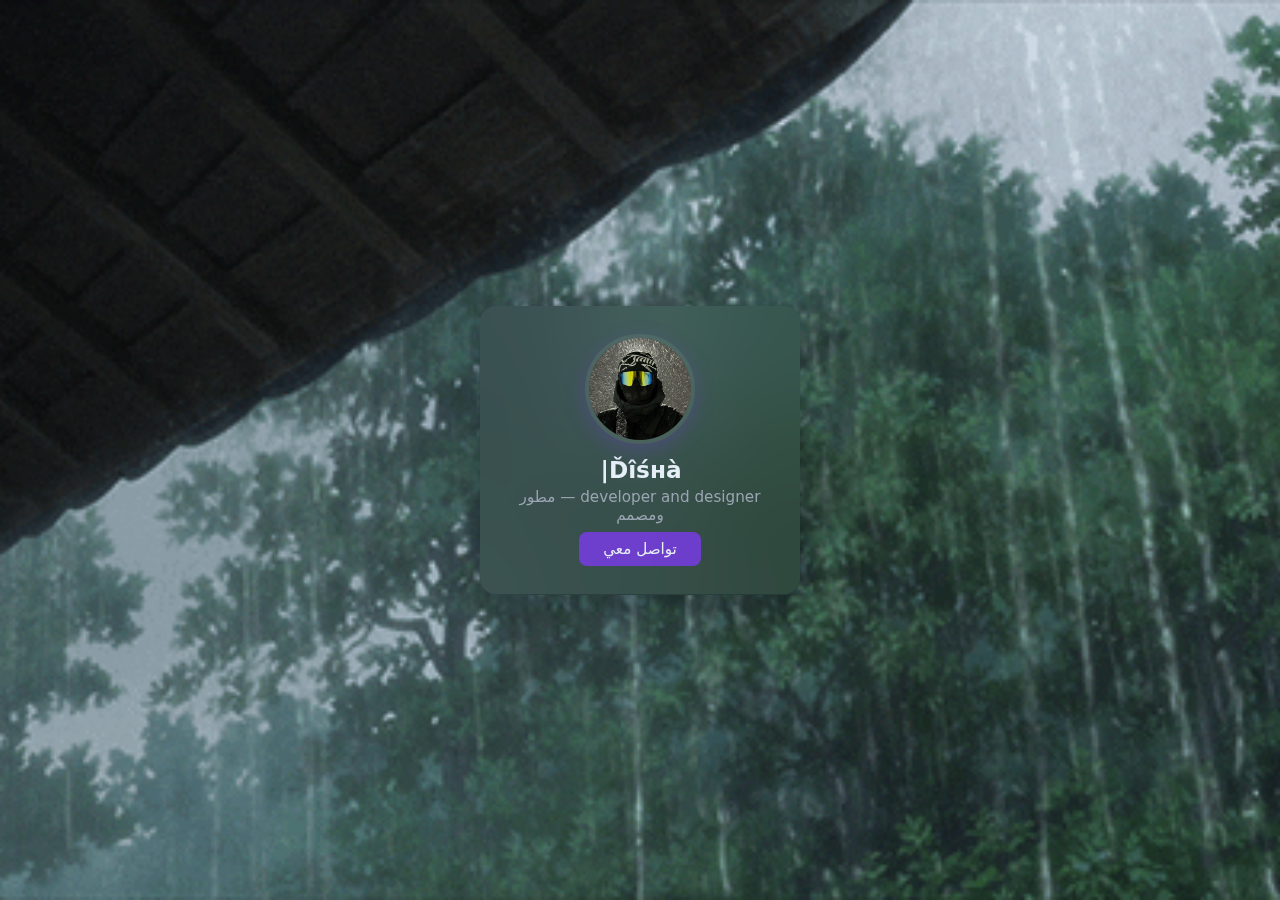
<file: index.html>
<!doctype html>
<html lang="ar" dir="rtl">
<head>
  <meta charset="utf-8">
  <meta name="viewport" content="width=device-width,initial-scale=1">
  <title>Ďîśʜà</title>
  <link rel="stylesheet" href="styles.css">
</head>
<body>
  <main class="center">
    <div class="card" id="card">
      <img src="avatar.svg" alt="avatar" class="avatar" id="avatar">
      <h1 class="name" id="typewriter"></h1>
      <div class="profile-footer">
        <p class="role">developer and designer — مطور ومصمم</p>
        <a href="social.html" class="social-link-btn">تواصل معي</a>
      </div>
    </div>
  </main>
  
  <!-- Background audio (place bg.mp3 in the same folder) -->
  <audio id="bg-audio" src="bg.mp3" loop preload="auto"></audio>

  <script src="script.js" defer></script>
</body>
</html>
</file>
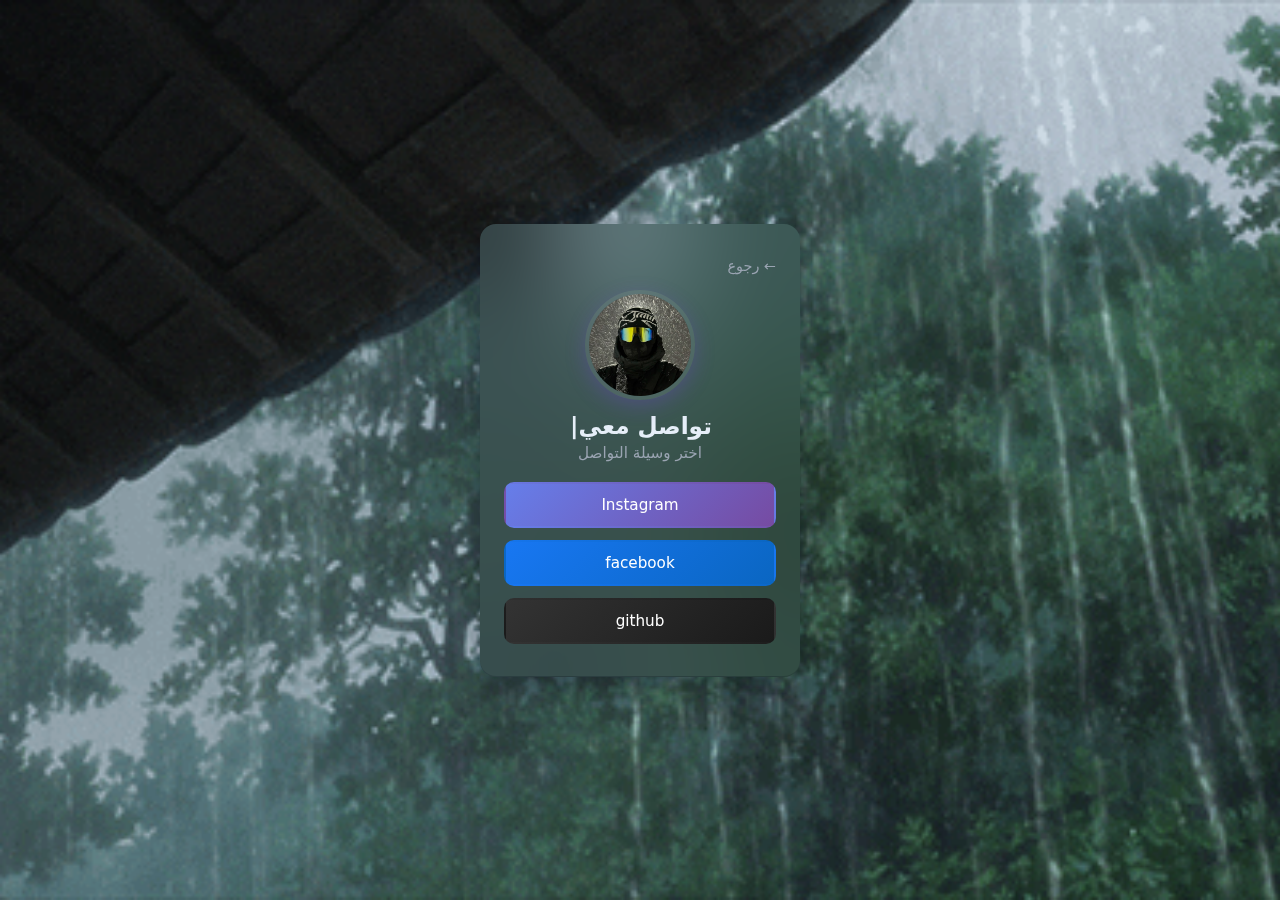
<file: social.html>
<!doctype html>
<html lang="ar" dir="rtl">
<head>
  <meta charset="utf-8">
  <meta name="viewport" content="width=device-width,initial-scale=1">
  <title>تواصل معي — Ďîśʜà</title>
  <link rel="stylesheet" href="styles.css">
</head>
<body>
  <main class="center">
    <div class="card social-card" id="card">
      <a href="index.html" class="back-btn">← رجوع</a>
      <img src="avatar.svg" alt="avatar" class="avatar" id="avatar">
      <h1 class="name">تواصل معي</h1>
      <p class="role">اختر وسيلة التواصل</p>
      
      <div class="social-buttons">
        <a href="https://www.instagram.com/mostafablayz/" target="_blank" rel="noopener" class="social-btn instagram">
          <span>Instagram</span>
        </a>
        <a href="https://www.facebook.com/profile.php?id=61583795862854" target="_blank" rel="noopener" class="social-btn facebook">
          <span>facebook</span>
        </a>
        <a href="https://github.com/disha979" target="_blank" rel="noopener" class="social-btn github">
          <span>github</span>
        </a>
      </div>
    </div>
  </main>
  
  <!-- Background audio (shared from main page) -->
  <audio id="bg-audio" src="bg.mp3" loop preload="auto"></audio>

  <script src="script.js" defer></script>
</body>
</html>
</file>
<file: styles.css>
:root{
  --bg:#0f1724;
  --card:#0b1320;
  --accent:#7c3aed;
  --muted:#9aa4b2;
}
*{box-sizing:border-box}
html,body{height:100%;margin:0;font-family:Inter, system-ui, Arial, sans-serif;color:#e6eef8}
body{background-image:url('bg.gif');background-size:cover;background-position:center;background-attachment:fixed;background-repeat:no-repeat}
.center{min-height:100vh;display:flex;align-items:center;justify-content:center;padding:2rem}
.card{width:320px;max-width:90vw;padding:28px;border-radius:16px;background:rgba(8,12,20,0.45);box-shadow:0 8px 30px rgba(2,6,23,0.6);transform-style:preserve-3d;transition:transform 0.12s ease-out}
.avatar{width:110px;height:110px;border-radius:50%;display:block;margin:0 auto 12px;border:4px solid rgba(255,255,255,0.06);box-shadow:0 6px 20px rgba(124,58,237,0.18)}
.name{font-size:1.45rem;text-align:center;margin:6px 0 4px;min-height:1.8rem}
.name::after{content:'|';animation:blink 1s infinite;margin-left:2px}
@keyframes blink{0%{opacity:1}49%{opacity:1}50%{opacity:0}100%{opacity:0}}
.role{font-size:0.95rem;text-align:center;color:var(--muted);margin:0}
.info{font-size:0.85rem;text-align:center;color:var(--muted);margin-top:12px}

/* Profile footer with inline button */
.profile-footer{display:flex;flex-direction:column;align-items:center;gap:8px}
.profile-footer .social-link-btn{margin-top:0;margin-left:0}

/* Card fully transparent with heavy blur */
.card{position:relative;z-index:2;width:320px;max-width:90vw;padding:28px;border-radius:16px;background:rgba(8,12,20,0);box-shadow:0 8px 30px rgba(2,6,23,0.3);transform-style:preserve-3d;transition:transform 0.12s ease-out;backdrop-filter:blur(60px);-webkit-backdrop-filter:blur(60px)}

.avatar{width:110px;height:110px;border-radius:50%;display:block;margin:0 auto 12px;border:4px solid rgba(255,255,255,0.08);box-shadow:0 6px 20px rgba(124,58,237,0.25);position:relative;z-index:3}

/* small responsive tweaks */
@media (max-width:420px){.card{padding:20px}.avatar{width:92px;height:92px}}

/* fallback animation for missing GIF */
@keyframes bgShift{
  0%{background-position:0% 50%}
  50%{background-position:100% 50%}
  100%{background-position:0% 50%}
}

/* small unobtrusive play button for when autoplay is blocked */
/* (play button removed — autoplay handled via JS and first-interaction fallback) */

/* Social link button under name */
.social-link-btn{display:inline-block;margin-top:12px;padding:8px 24px;background:rgba(124,58,237,0.8);color:#e6eef8;text-decoration:none;border-radius:8px;font-size:0.95rem;transition:all 0.2s ease;border:0;cursor:pointer}
.social-link-btn:hover{background:rgba(124,58,237,1);transform:translateY(-2px);box-shadow:0 4px 12px rgba(124,58,237,0.4)}
/* Social page layout */
.social-card{padding:32px 24px !important}
.back-btn{display:inline-block;color:var(--muted);text-decoration:none;font-size:0.9rem;margin-bottom:16px;transition:color 0.2s}
.back-btn:hover{color:#e6eef8}

.social-buttons{display:flex;flex-direction:column;gap:12px;margin-top:20px}
.social-btn{display:flex;align-items:center;justify-content:center;padding:12px 20px;border-radius:10px;text-decoration:none;color:#fff;font-weight:500;font-size:0.95rem;transition:all 0.2s ease;border:2px solid transparent}
.social-btn:hover{transform:translateY(-3px);box-shadow:0 6px 16px rgba(0,0,0,0.3)}

.social-btn.instagram{background:linear-gradient(135deg, #667eea 0%, #764ba2 100%)}
.social-btn.twitter{background:linear-gradient(135deg, #1DA1F2 0%, #0088cc 100%)}
.social-btn.discord{background:linear-gradient(135deg, #5865F2 0%, #404EED 100%)}
.social-btn.facebook{background:linear-gradient(135deg, #1877F2 0%, #0A66C2 100%)}
.social-btn.github{background:linear-gradient(135deg, #333333 0%, #1a1a1a 100%)}

@media (max-width:420px){
  .social-card{padding:20px 16px !important}
  .social-btn{padding:10px 16px;font-size:0.9rem}
}
</file>
